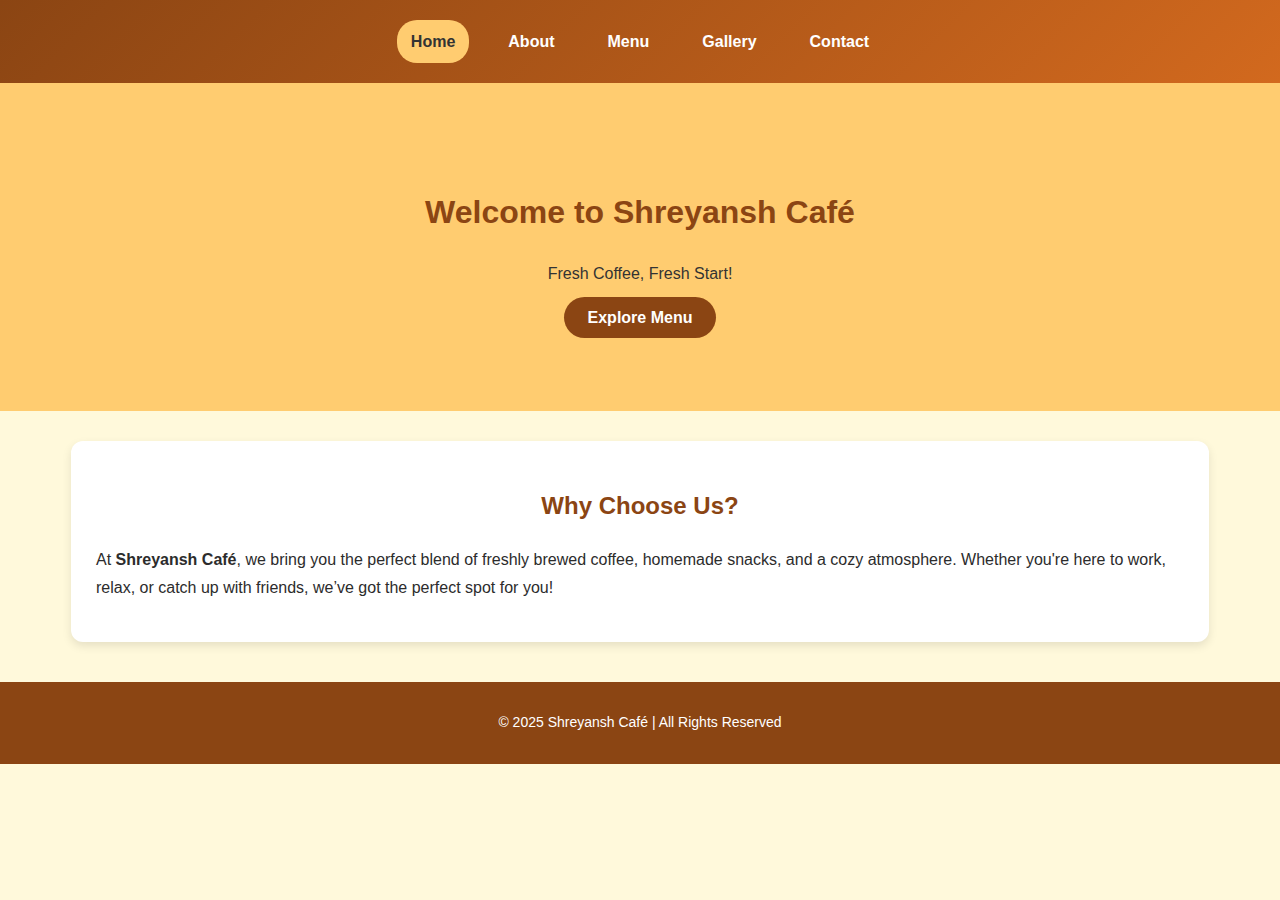
<file: index.html>
<!DOCTYPE html>
<html lang="en">
<head>
    <meta charset="UTF-8">
    <meta name="viewport" content="width=device-width, initial-scale=1.0">
    <title>Home | Shreyansh Café</title>
    <link rel="stylesheet" href="style.css">
</head>
<body>
    <header>
        <nav>
            <a href="index.html" class="active">Home</a>
            <a href="about.html">About</a>
            <a href="menu.html">Menu</a>
            <a href="gallery.html">Gallery</a>
            <a href="contact.html">Contact</a>
        </nav>
    </header>

    <section class="hero">
        <h1>Welcome to Shreyansh Café</h1>
        <p>Fresh Coffee, Fresh Start!</p>
        <a href="menu.html" class="btn">Explore Menu</a>
    </section>

    <div class="container">
        <h2>Why Choose Us?</h2>
        <p>At <strong>Shreyansh Café</strong>, we bring you the perfect blend of 
        freshly brewed coffee, homemade snacks, and a cozy atmosphere. 
        Whether you're here to work, relax, or catch up with friends, 
        we’ve got the perfect spot for you!</p>
    </div>

    <footer>
        <p>© 2025 Shreyansh Café | All Rights Reserved</p>
    </footer>
</body>
</html>
</file>
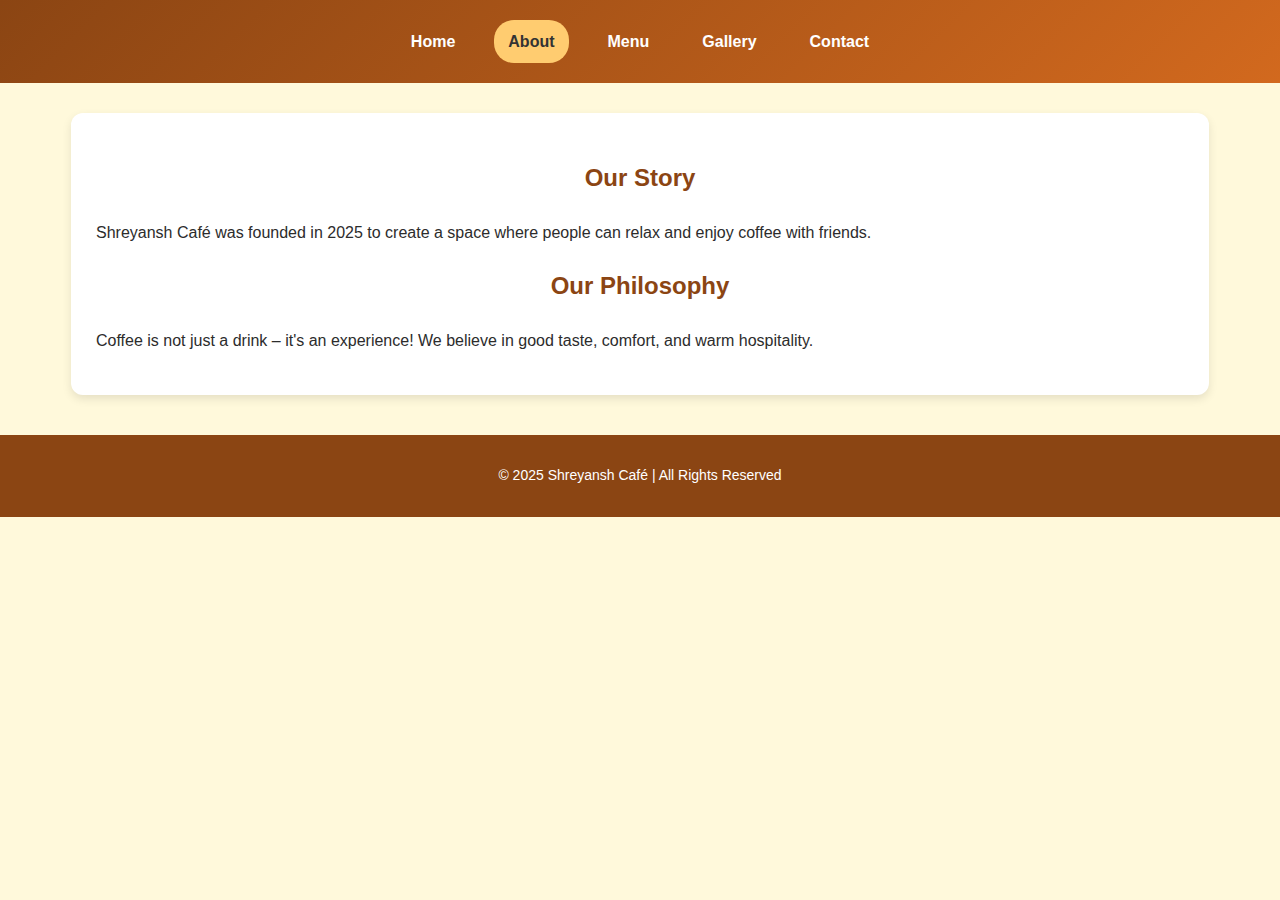
<file: about.html>
<!DOCTYPE html>
<html lang="en">
<head>
    <meta charset="UTF-8">
    <meta name="viewport" content="width=device-width, initial-scale=1.0">
    <title>About | Shreyansh Café</title>
    <link rel="stylesheet" href="style.css">
</head>
<body>
    <header>
        <nav>
            <a href="index.html">Home</a>
            <a href="about.html" class="active">About</a>
            <a href="menu.html">Menu</a>
            <a href="gallery.html">Gallery</a>
            <a href="contact.html">Contact</a>
        </nav>
    </header>

    <div class="container">
        <h2>Our Story</h2>
        <p>Shreyansh Café was founded in 2025 to create a space 
        where people can relax and enjoy coffee with friends.</p>

        <h2>Our Philosophy</h2>
        <p>Coffee is not just a drink – it's an experience! 
        We believe in good taste, comfort, and warm hospitality.</p>
    </div>

    <footer>
        <p>© 2025 Shreyansh Café | All Rights Reserved</p>
    </footer>
</body>
</html>
</file>
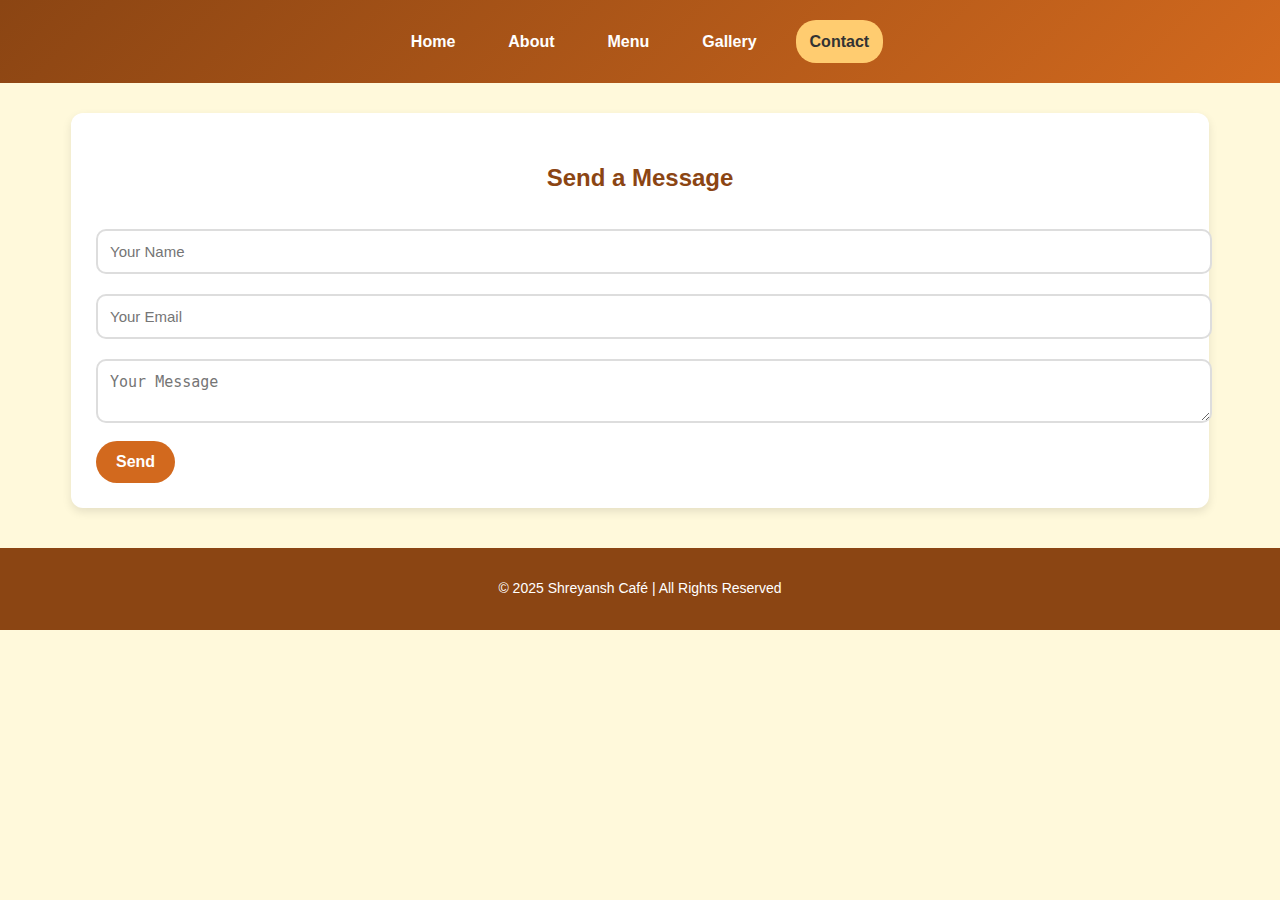
<file: contact.html>
<!DOCTYPE html>
<html lang="en">
<head>
    <meta charset="UTF-8">
    <meta name="viewport" content="width=device-width, initial-scale=1.0">
    <title>Contact | Shreyansh Café</title>
    <link rel="stylesheet" href="style.css">
    <script src="script.js"></script>
</head>
<body>
    <header>
        <nav>
            <a href="index.html">Home</a>
            <a href="about.html">About</a>
            <a href="menu.html">Menu</a>
            <a href="gallery.html">Gallery</a>
            <a href="contact.html" class="active">Contact</a>
        </nav>
    </header>

    <div class="container contact-form">
        <h2>Send a Message</h2>
        <form onsubmit="return validateForm()">
            <input type="text" id="name" placeholder="Your Name">
            <input type="email" id="email" placeholder="Your Email">
            <textarea id="message" placeholder="Your Message"></textarea>
            <button type="submit">Send</button>
        </form>
    </div>

    <footer>
        <p>© 2025 Shreyansh Café | All Rights Reserved</p>
    </footer>
</body>
</html>
</file>
<file: style.css>
:root {
    --primary-color: #fff9db;     /* light yellow */
    --accent-color: #8b4513;      /* Coffee brown */
    --highlight: #d2691e;         /* Lighter coffee */
    --text-color: #2c2c2c;
    --hover-color: #ffcc70;       /* Warm golden hover */
}

body {
    font-family: 'Segoe UI', Tahoma, Geneva, Verdana, sans-serif;
    background-color: var(--primary-color);
    color: var(--text-color);
    margin: 0;
    padding: 0;
    line-height: 1.7;
}

header {
    background: linear-gradient(135deg, var(--accent-color), var(--highlight));
    padding: 20px;
    text-align: center;
}

nav {
    display: flex;
    justify-content: center;
    gap: 25px;
}

nav a {
    color: white;
    text-decoration: none;
    font-weight: bold;
    padding: 8px 14px;
    border-radius: 20px;
    transition: 0.3s;
}
nav a:hover, nav a.active {
    background: var(--hover-color);
    color: #333;
}

.hero {
    text-align: center;
    padding: 80px 20px;
    background: var(--hover-color);
    color: #333;
}

.hero .btn {
    background: var(--accent-color);
    color: white;
    padding: 12px 24px;
    border-radius: 25px;
    text-decoration: none;
    font-weight: bold;
    transition: 0.3s;
}
.hero .btn:hover {
    background: var(--highlight);
}

.container {
    width: 85%;
    margin: 30px auto;
    background: white;
    padding: 25px;
    border-radius: 12px;
    box-shadow: 0 4px 10px rgba(0,0,0,0.1);
}

h1, h2 {
    color: var(--accent-color);
    text-align: center;
}

footer {
    background: var(--accent-color);
    color: white;
    text-align: center;
    padding: 15px;
    margin-top: 40px;
    font-size: 14px;
}

.gallery {
    display: grid;
    grid-template-columns: repeat(auto-fit, minmax(220px, 1fr));
    gap: 20px;
}
.gallery img {
    width: 100%;
    height: 200px;
    object-fit: cover;
    border-radius: 12px;
    box-shadow: 0 4px 10px rgba(0,0,0,0.2);
    transition: transform 0.3s, box-shadow 0.3s;
}
.gallery img:hover {
    transform: scale(1.05);
    box-shadow: 0 6px 16px rgba(0,0,0,0.4);
}

.contact-form input,
.contact-form textarea {
    width: 100%;
    padding: 12px;
    margin: 10px 0;
    border: 2px solid #ddd;
    border-radius: 10px;
    font-size: 15px;
}
.contact-form input:focus,
.contact-form textarea:focus {
    border: 2px solid var(--accent-color);
    outline: none;
}
.contact-form button {
    background: var(--highlight);
    color: white;
    border: none;
    padding: 12px 20px;
    border-radius: 25px;
    cursor: pointer;
    font-size: 16px;
    font-weight: bold;
    transition: 0.3s;
}
.contact-form button:hover {
    background: var(--accent-color);
}
</file>
